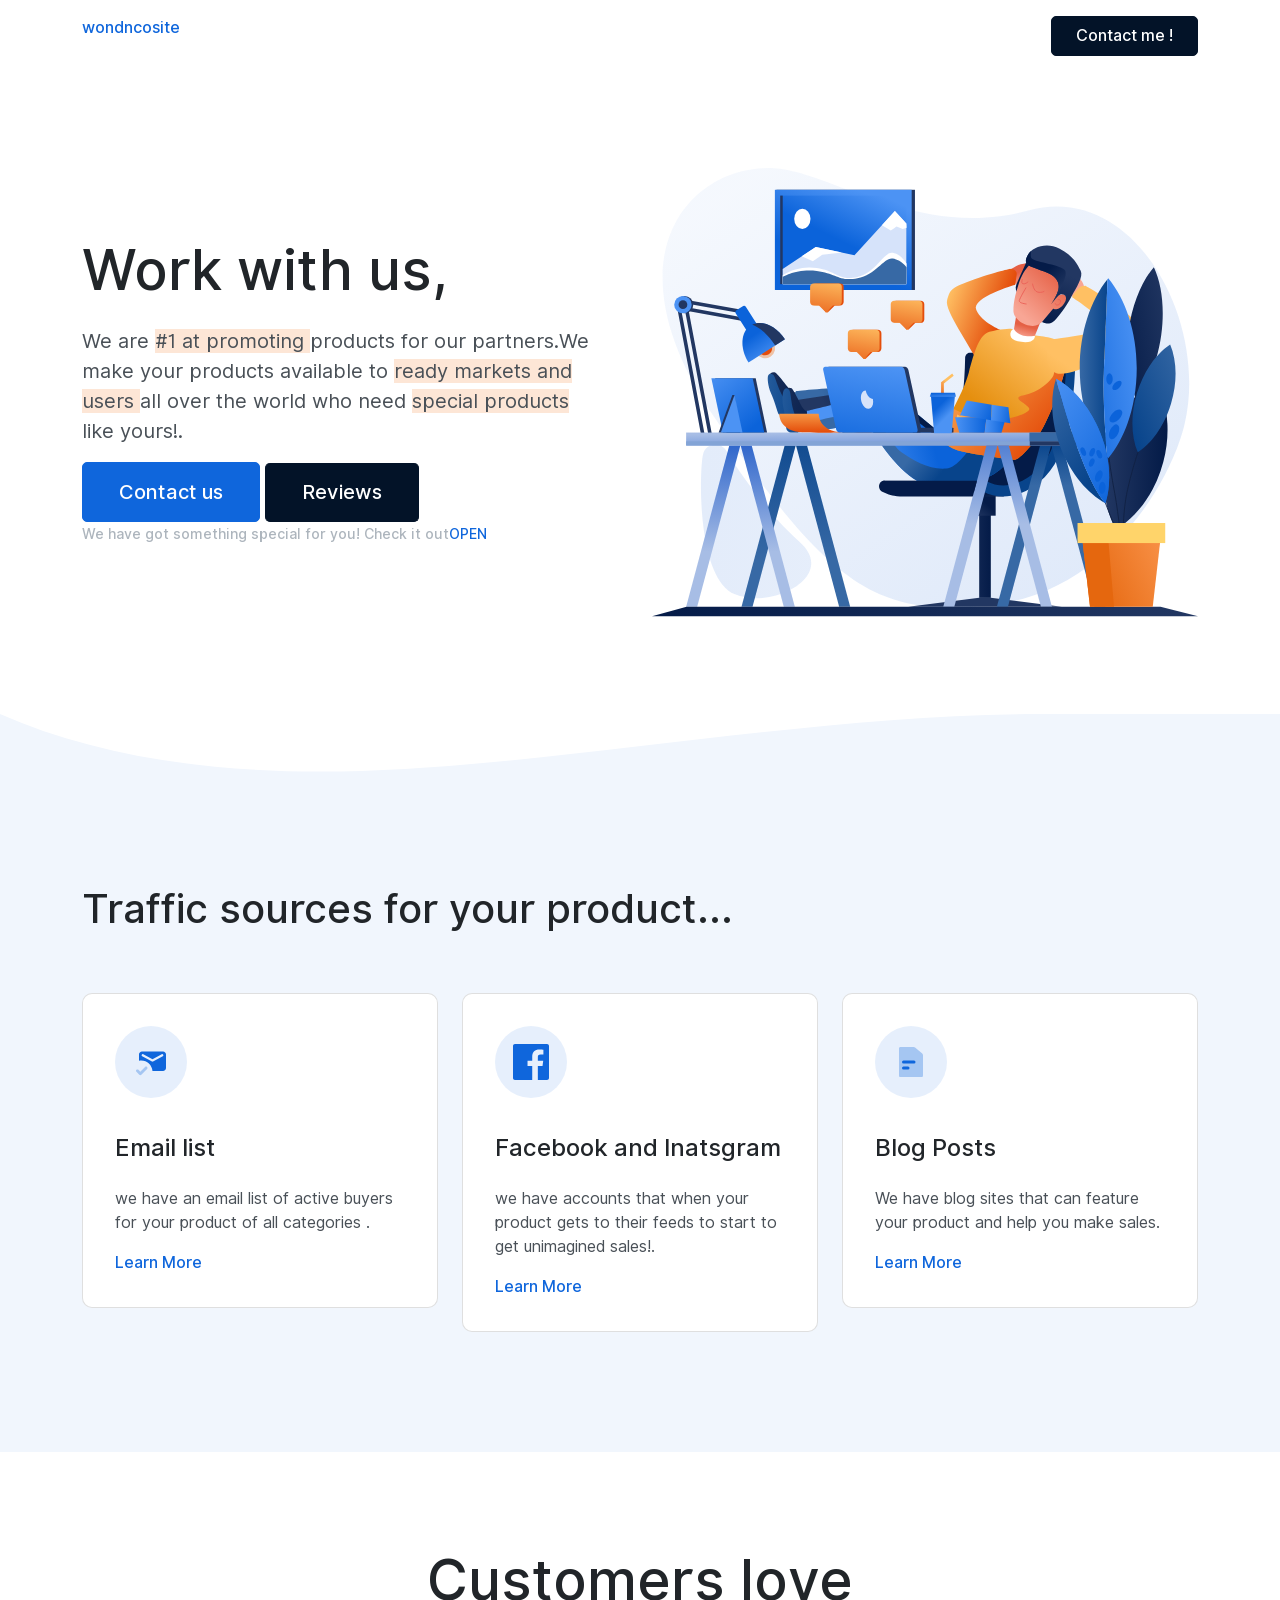
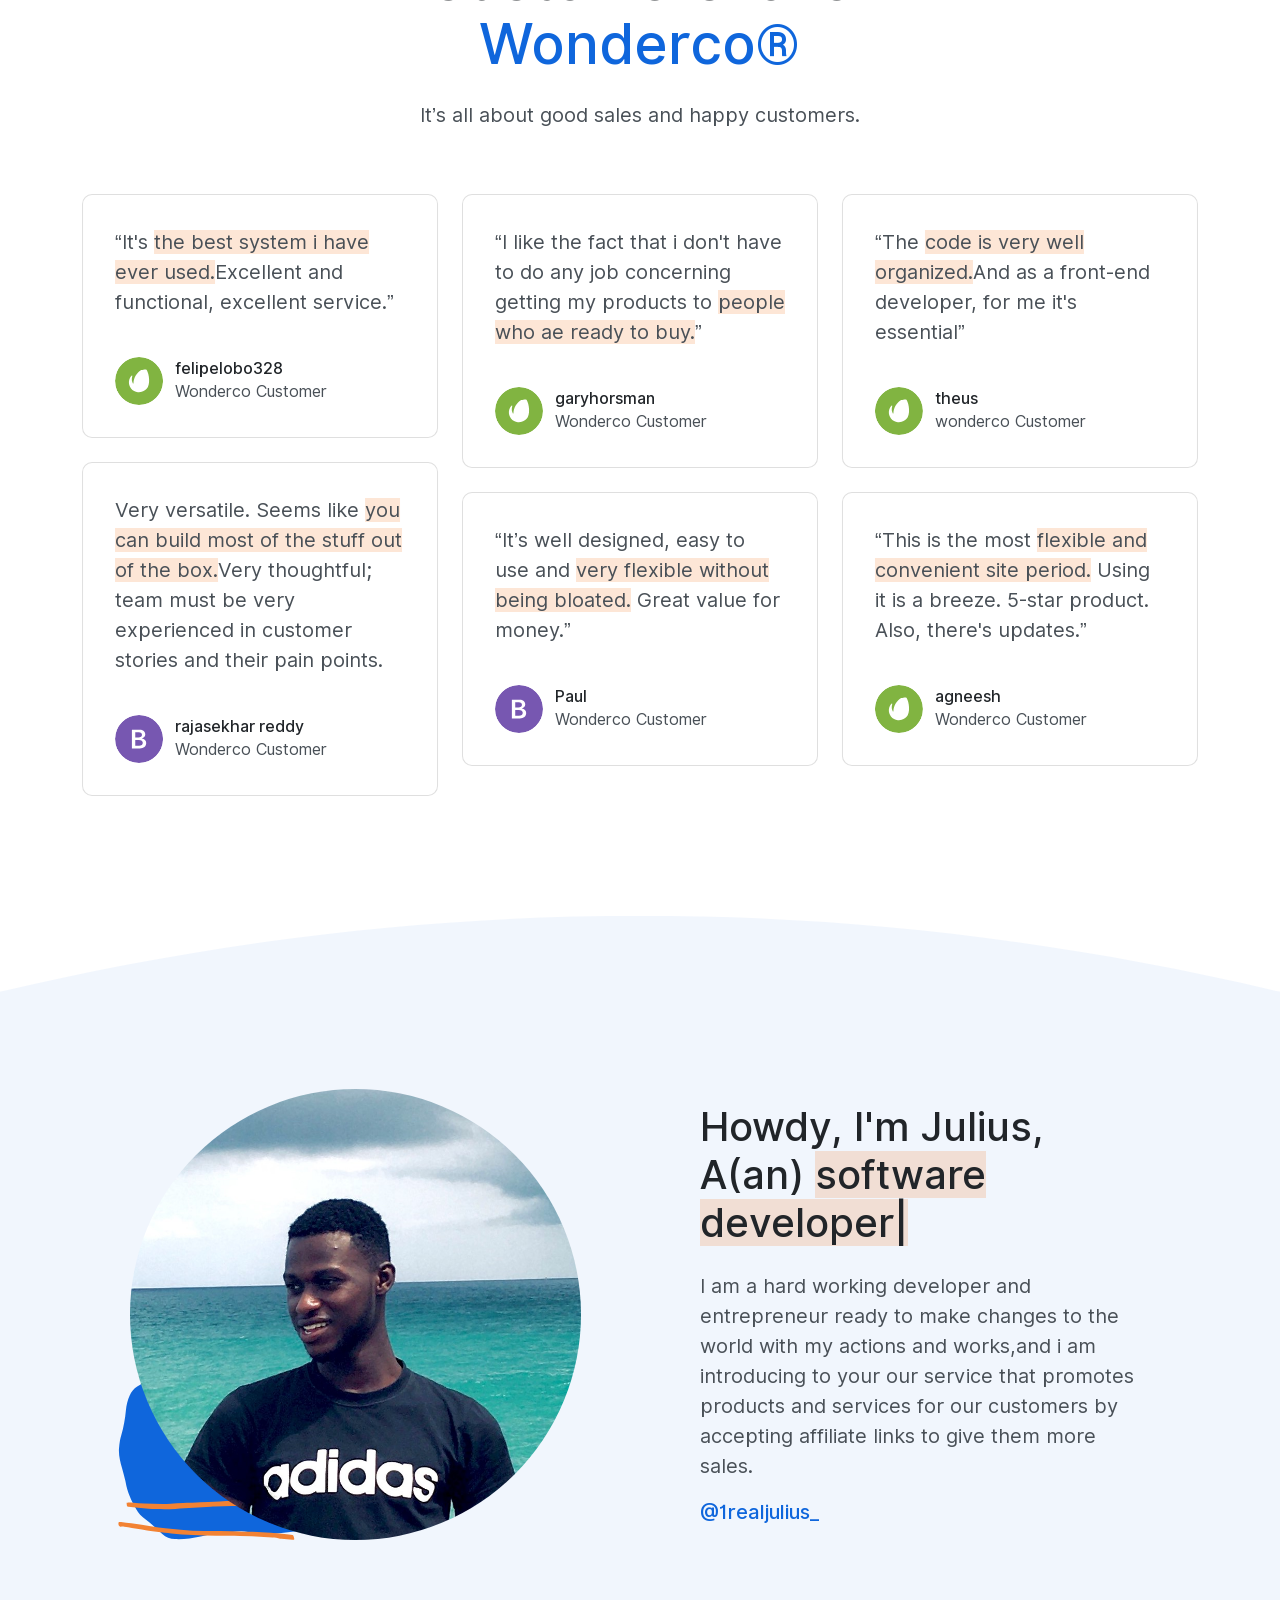
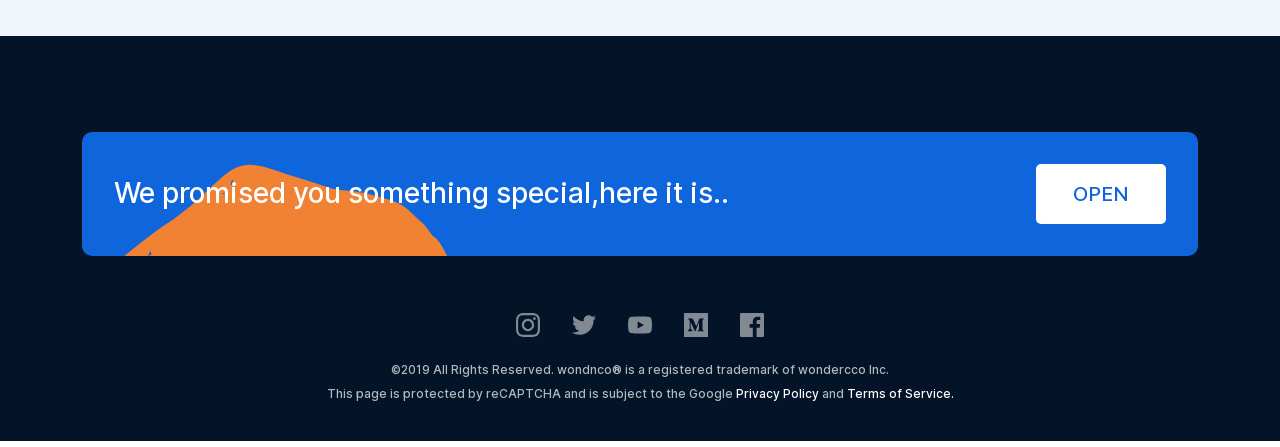
<file: index.html>
<!doctype html>
<html lang="en">

<head>
    <meta charset="utf-8">
    <title>Wondnco</title>
    <meta name="viewport" content="width=device-width, initial-scale=1.0">
    <meta name="description" content="The #1 Affiliate promoting site for your products.">
    <link href="assets/css/loaders/loader-typing.css" rel="stylesheet" type="text/css" media="all" />
    <link href="assets/css/theme-saas.css" rel="stylesheet" type="text/css" media="all" />
    <link rel="preload" as="font" href="assets/fonts/Inter-UI-upright.var.woff2" type="font/woff2" crossorigin="anonymous">
    <link rel="preload" as="font" href="assets/fonts/Inter-UI.var.woff2" type="font/woff2" crossorigin="anonymous">
</head>

<body>
    <div class="loader">
        <div class="loading-animation"></div>
    </div>
    <div class="navbar-container ">
        <nav class="navbar navbar-expand-lg justify-content-between navbar-light border-bottom-0 bg-white" data-sticky="top">
            <div class="container">
                <div class="col flex-fill px-0 d-flex justify-content-between">
                    <a href="#"><p id="-wonderco-logo">wondncosite</p></a>
                    
                    <button class="navbar-toggler" type="button" data-toggle="collapse" data-target=".navbar-collapse" aria-expanded="false" aria-label="Toggle navigation">
              <svg class="icon" width="24" height="24" viewBox="0 0 24 24" fill="none" xmlns="http://www.w3.org/2000/svg">
                <path d="M3 17C3 17.5523 3.44772 18 4 18H20C20.5523 18 21 17.5523 21 17V17C21 16.4477 20.5523 16 20 16H4C3.44772 16 3 16.4477 3 17V17ZM3 12C3 12.5523 3.44772 13 4 13H20C20.5523 13 21 12.5523 21 12V12C21 11.4477 20.5523 11 20 11H4C3.44772 11 3 11.4477 3 12V12ZM4 6C3.44772 6 3 6.44772 3 7V7C3 7.55228 3.44772 8 4 8H20C20.5523 8 21 7.55228 21 7V7C21 6.44772 20.5523 6 20 6H4Z"
                fill="#212529" />
              </svg>

            </button>
                </div>
                <div class="collapse navbar-collapse col px-0 px-lg-2 flex-fill">
                    <div class="py-2 py-lg-0">
                        <ul class="navbar-nav">
                            <!-- put the about us link here -->
                        </ul>
                    </div>
                </div>
                <div class="collapse navbar-collapse justify-content-end col flex-fill px-0">
                    <a href="#" class="btn md-lg btn-primary-3 " data-toggle="modal" data-target="#subscribe-noimage" data-smooth-scroll>Contact me !</a>

                </div>
            </div>
        </nav>
    </div>
    <section class="has-divider">
        <div class="container">
            <div class="row align-items-center justify-content-between o-hidden">
                <div class="col-md-6 order-sm-2 mb-5 mb-sm-0" data-aos="fade-left">
                    <img src="assets/img/saas-3.svg" alt="Image">
                </div>
                <div class="col-md-6 pr-xl-5 order-sm-1">
                    <h1 class="display-4">Work with us,</h1>
                    <p class="lead"> We are <span class="highlight">#1 at promoting </span> products for our partners.We make your products available to
                        <span class="highlight">ready markets and users </span> all over the world who need <span class="highlight">special products </span> like yours!.</p>
                    <a href="#" class="btn btn-lg btn-primary" data-toggle="modal" data-target="#subscribe-noimage" data-smooth-scroll>Contact us</a>
                    <a href="#customers-feedack" style="border-top: 100em;" class="btn btn-lg btn-primary-3" data-smooth-scroll>Reviews</a><br>
                    <span class="text-small text-muted">We have got something special for you! Check it out<a href="#special-item" data-smooth-scroll>OPEN</a>
            </span>
                </div>
            </div>
        </div>
        <div class="divider">
            <svg class="bg-primary-alt" width="100%" height="100%" version="1.1" viewbox="0 0 100 100" xmlns="http://www.w3.org/2000/svg" xmlns:xlink="http://www.w3.org/1999/xlink" preserveAspectRatio="none">
          <path d="M0,0 C6.83050094,50 15.1638343,75 25,75 C41.4957514,75 62.4956597,0 81.2456597,0 C93.7456597,0 99.9971065,0 100,0 L100,100 L0,100" fill="#ffffff"></path>
        </svg>
        </div>
    </section>
    <section class="bg-primary-alt">
        <div class="container">
            <div class="row mb-4">
                <div class="col">
                    <h2 class="h1">Traffic sources for your product...</h2>
                </div>
            </div>
            <div class="row">
                <div class="col-md-4" data-aos="fade-up" data-aos-delay="100">
                    <div class="card card-body">
                        <div class="icon-round mb-3 mb-md-4 bg-primary">
                            <svg class="icon bg-primary" width="24px" height="24px" viewBox="0 0 24 24" version="1.1" xmlns="http://www.w3.org/2000/svg" xmlns:xlink="http://www.w3.org/1999/xlink">
                              <title>Icon For Readed-mail</title>
                              <g stroke="none" stroke-width="1" fill="none" fill-rule="evenodd">
                                  <rect opacity="0" x="0" y="0" width="24" height="24"></rect>
                                  <path
                                      d="M4.875,20.75 C4.63541667,20.75 4.39583333,20.6541667 4.20416667,20.4625 L2.2875,18.5458333 C1.90416667,18.1625 1.90416667,17.5875 2.2875,17.2041667 C2.67083333,16.8208333 3.29375,16.8208333 3.62916667,17.2041667 L4.875,18.45 L8.0375,15.2875 C8.42083333,14.9041667 8.99583333,14.9041667 9.37916667,15.2875 C9.7625,15.6708333 9.7625,16.2458333 9.37916667,16.6291667 L5.54583333,20.4625 C5.35416667,20.6541667 5.11458333,20.75 4.875,20.75 Z"
                                      fill="#000000" fill-rule="nonzero" opacity="0.3"></path>
                                  <path
                                      d="M12.9835977,18 C12.7263047,14.0909841 9.47412135,11 5.5,11 C4.98630124,11 4.48466491,11.0516454 4,11.1500272 L4,7 C4,5.8954305 4.8954305,5 6,5 L20,5 C21.1045695,5 22,5.8954305 22,7 L22,16 C22,17.1045695 21.1045695,18 20,18 L12.9835977,18 Z M19.1444251,6.83964668 L13,10.1481833 L6.85557487,6.83964668 C6.4908718,6.6432681 6.03602525,6.77972206 5.83964668,7.14442513 C5.6432681,7.5091282 5.77972206,7.96397475 6.14442513,8.16035332 L12.6444251,11.6603533 C12.8664074,11.7798822 13.1335926,11.7798822 13.3555749,11.6603533 L19.8555749,8.16035332 C20.2202779,7.96397475 20.3567319,7.5091282 20.1603533,7.14442513 C19.9639747,6.77972206 19.5091282,6.6432681 19.1444251,6.83964668 Z"
                                      fill="#000000"></path>
                              </g>
                          </svg>
                        </div>
                        <h4>Email list</h4>
                        <p>
                            we have an email list of active buyers for your product of all categories .
                        </p>
                        <a href="#">Learn More</a>
                    </div>
                </div>
                <div class="col-md-4" data-aos="fade-up" data-aos-delay="200">
                    <div class="card card-body">
                        <div class="icon-round mb-3 mb-md-4 bg-primary">
                            <svg class="icon" role="img" viewBox="0 0 24 24" xmlns="http://www.w3.org/2000/svg">
                              <title>Facebook icon</title>
                              <path
                                  d="M22.676 0H1.324C.593 0 0 .593 0 1.324v21.352C0 23.408.593 24 1.324 24h11.494v-9.294H9.689v-3.621h3.129V8.41c0-3.099 1.894-4.785 4.659-4.785 1.325 0 2.464.097 2.796.141v3.24h-1.921c-1.5 0-1.792.721-1.792 1.771v2.311h3.584l-.465 3.63H16.56V24h6.115c.733 0 1.325-.592 1.325-1.324V1.324C24 .593 23.408 0 22.676 0">
                              </path>
                          </svg>
                        </div>
                        <h4>Facebook and Inatsgram</h4>
                        <p>
                            we have accounts that when your product gets to their feeds to start to get unimagined sales!.
                        </p>
                        <a href="#">Learn More</a>
                    </div>
                </div>
                <div class="col-md-4" data-aos="fade-up" data-aos-delay="300">
                    <div class="card card-body">
                        <div class="icon-round mb-3 mb-md-4 bg-primary">
                            <svg class="icon" width="24px" height="24px" viewBox="0 0 24 24" version="1.1" xmlns="http://www.w3.org/2000/svg" xmlns:xlink="http://www.w3.org/1999/xlink">
                              <title>Icon For File</title>
                              <g stroke="none" stroke-width="1" fill="none" fill-rule="evenodd">
                                  <polygon points="0 0 24 0 24 24 0 24" opacity="0"></polygon>
                                  <path
                                      d="M5.85714286,2 L13.7364114,2 C14.0910962,2 14.4343066,2.12568431 14.7051108,2.35473959 L19.4686994,6.3839416 C19.8056532,6.66894833 20,7.08787823 20,7.52920201 L20,20.0833333 C20,21.8738751 19.9795521,22 18.1428571,22 L5.85714286,22 C4.02044787,22 4,21.8738751 4,20.0833333 L4,3.91666667 C4,2.12612489 4.02044787,2 5.85714286,2 Z"
                                      fill="#000000" fill-rule="nonzero" opacity="0.3"></path>
                                  <rect fill="#000000" x="6" y="11" width="9" height="2" rx="1"></rect>
                                  <rect fill="#000000" x="6" y="15" width="5" height="2" rx="1"></rect>
                              </g>
                          </svg>
                        </div>
                        <h4>Blog Posts</h4>
                        <p>
                            We have blog sites that can feature your product and help you make sales.
                        </p>
                        <a href="#">Learn More</a>
                    </div>
                </div>
            </div>
        </div>
    </section>
    <section>
        <div class="container" id="customers-feedack">
            <div class="row mb-5 justify-content-center">
                <div class="col-xl-8 col-lg-9 text-center">
                    <h2 class="display-4 mx-xl-6">Customers love <a href="#">Wonderco®</a></h2>
                    <p class="lead">
                        It’s all about good sales and happy customers.
                    </p>
                </div>
            </div>
            <div class="row" data-isotope-collection data-ignore-hash="true">
                <div class="col-sm-6 col-lg-4" data-isotope-item>
                    <div class="card card-body">
                        <div class="flex-grow-1 mb-3">
                            <p class="lead">
                                &ldquo;This is the most
                                <span class="highlight">flexible and convenient site period.</span> Using it is a breeze. 5-star product. Also, there's updates.&rdquo;
                            </p>
                        </div>
                        <div class="avatar-author align-items-center">
                            <img src="assets/img/avatars/envato.svg" alt="Avatar" class="avatar">
                            <div class="ml-2">
                                <h6>agneesh</h6>
                                <span>Wonderco Customer</span>
                            </div>
                        </div>
                    </div>
                </div>
                <div class="col-sm-6 col-lg-4" data-isotope-item>
                    <div class="card card-body">
                        <div class="flex-grow-1 mb-3">
                            <p class="lead">
                                &ldquo;It’s well designed, easy to use and
                                <span class="highlight">very flexible without being bloated.</span> Great value for money.&rdquo;
                            </p>
                        </div>
                        <div class="avatar-author align-items-center">
                            <img src="assets/img/avatars/bootstrap.svg" alt="Avatar" class="avatar">
                            <div class="ml-2">
                                <h6>Paul</h6>
                                <span>Wonderco Customer</span>
                            </div>
                        </div>
                    </div>
                </div>
                <div class="col-sm-6 col-lg-4" data-isotope-item>
                    <div class="card card-body">
                        <div class="flex-grow-1 mb-3">
                            <p class="lead">
                                Very versatile. Seems like
                                <span class="highlight">you can build most of the stuff out of the box.</span>Very thoughtful; team must be very experienced in customer stories and their pain points.
                            </p>
                        </div>
                        <div class="avatar-author align-items-center">
                            <img src="assets/img/avatars/bootstrap.svg" alt="Avatar" class="avatar">
                            <div class="ml-2">
                                <h6>rajasekhar reddy</h6>
                                <span>Wonderco Customer</span>
                            </div>
                        </div>
                    </div>
                </div>
                <div class="col-sm-6 col-lg-4" data-isotope-item>
                    <div class="card card-body">
                        <div class="flex-grow-1 mb-3">
                            <p class="lead">
                                &ldquo;The
                                <span class='highlight'>code is very well organized.</span>And as a front-end developer, for me it's essential&rdquo;
                            </p>
                        </div>
                        <div class="avatar-author align-items-center">
                            <img src="assets/img/avatars/envato.svg" alt="Avatar" class="avatar">
                            <div class="ml-2">
                                <h6>theus</h6>
                                <span>wonderco Customer</span>
                            </div>
                        </div>
                    </div>
                </div>
                <div class="col-sm-6 col-lg-4" data-isotope-item>
                    <div class="card card-body">
                        <div class="flex-grow-1 mb-3">
                            <p class="lead">
                                &ldquo;I like the fact that i don't have to do any job concerning getting my products to
                                <span class="highlight">people who ae ready to buy.</span>&rdquo;
                            </p>
                        </div>
                        <div class="avatar-author align-items-center">
                            <img src="assets/img/avatars/envato.svg" alt="Avatar" class="avatar">
                            <div class="ml-2">
                                <h6>garyhorsman</h6>
                                <span>Wonderco Customer</span>
                            </div>
                        </div>
                    </div>
                </div>
                <div class="col-sm-6 col-lg-4" data-isotope-item>
                    <div class="card card-body">
                        <div class="flex-grow-1 mb-3">
                            <p class="lead">
                                &ldquo;It's
                                <span class="highlight">the best system i have ever used.</span>Excellent and functional, excellent service.&rdquo;
                            </p>
                        </div>
                        <div class="avatar-author align-items-center">
                            <img src="assets/img/avatars/envato.svg" alt="Avatar" class="avatar">
                            <div class="ml-2">
                                <h6>felipelobo328</h6>
                                <span>Wonderco Customer</span>
                            </div>
                        </div>
                    </div>
                </div>
            </div>
        </div>
    </section>
    <section class="has-divider bg-primary-alt">
        <div class="divider flip-y">
            <svg width="100%" height="96px" viewBox="0 0 100 100" version="1.1" xmlns="http://www.w3.org/2000/svg" xmlns:xlink="http://www.w3.org/1999/xlink" preserveAspectRatio="none">
              <path
                  d="M0,0 C16.6666667,66 33.3333333,99 50,99 C66.6666667,99 83.3333333,66 100,0 L100,100 L0,100 L0,0 Z">
              </path>
          </svg>
        </div>
        <div class="container" data-aos="fade-up">
            <div class="row align-items-center justify-content-around">
                <div class="col-md-5">
                    <img src="assets/img/course-1.jpg" alt="Image" class="rounded-circle layer-2">
                    <div class="decoration bottom left" data-aos="fade-up">
                        <svg class="bg-primary" width="260" height="160" viewBox="0 0 260 160" fill="none" xmlns="http://www.w3.org/2000/svg">
                          <path
                              d="M259.455 70.69C259.549 81.425 258.285 91.476 256.723 101.5C255.75 107.739 254.741 113.973 253.793 120.216C253.272 123.658 253.016 127.152 252.309 130.553C251.914 132.455 251.061 134.358 250.02 136.01C248.553 138.334 247.721 140.777 247.452 143.469C247.352 144.46 247.276 145.469 247.018 146.424C246.094 149.85 243.805 151.926 240.278 152.031C236.299 152.15 232.272 152.2 228.331 151.733C214.925 150.144 201.481 149.879 188.015 150.246C184.869 150.332 181.734 150.853 178.599 151.223C174.31 151.728 170.035 152.36 165.74 152.791C160.949 153.271 156.142 153.861 151.34 153.896C147.037 153.929 142.729 153.304 138.428 152.913C135.616 152.658 132.78 152.482 130.014 151.954C124.705 150.94 119.436 151.424 114.147 151.932C113.485 151.995 112.819 152.092 112.159 152.068C102.048 151.707 92.3718 154.415 82.6568 156.532C74.1448 158.387 65.6488 159.497 56.9518 159.12C52.1158 158.911 47.8618 157.293 44.2628 154.038C40.3218 150.473 36.4308 146.852 32.4598 143.319C30.8488 141.886 29.1588 140.514 27.3758 139.307C23.4348 136.64 20.4418 133.227 18.0988 129.069C13.3288 120.618 9.20281 111.955 7.65781 102.262C7.55381 101.607 7.3958 100.957 7.2298 100.314C6.1908 96.293 5.2378 92.248 4.0778 88.262C2.2148 81.85 0.571797 75.405 0.979797 68.658C1.1498 65.853 1.55581 63.055 2.00681 60.279C2.29981 58.48 2.8018 56.705 3.3248 54.954C5.7158 46.961 7.0748 38.773 7.8858 30.494C8.3918 25.32 9.60281 20.381 11.6968 15.613C13.3508 11.846 15.7128 8.84097 19.1968 6.55897C27.8848 0.871973 37.1478 -0.681028 47.3118 1.48997C53.8668 2.88997 60.0558 5.23799 66.3218 7.44499C74.3058 10.257 82.4408 11.128 90.8688 9.80897C98.7418 8.57597 106.65 7.36398 114.59 6.78898C123.358 6.15498 132.18 5.75698 140.926 7.59398C151.371 9.78798 161.944 10.817 172.633 10.495C175.623 10.405 178.623 10.56 181.613 10.447C193.99 9.97397 205.607 13.012 217.019 17.532C223.023 19.909 228.191 23.388 233.035 27.467C237.988 31.636 242.894 35.872 247.654 40.258C249.588 42.039 251.371 44.124 252.716 46.373C254.845 49.931 256.62 53.71 258.413 57.458C259.815 60.395 259.61 63.625 259.684 66.771C259.717 68.261 259.514 69.757 259.455 70.69ZM188.312 109.787L188.011 109.598L187.966 109.906L188.312 109.787Z"
                              fill="black" />
                      </svg>

                    </div>
                    <div class="decoration bottom left" data-aos="fade-right">
                        <svg class="bg-primary-2" width="177" height="40" viewBox="0 0 177 40" fill="none" xmlns="http://www.w3.org/2000/svg">
                          <path
                              d="M176.123 39.7359C175.478 39.7539 174.855 39.8269 174.242 39.7769C170.656 39.4889 167.072 39.1749 163.49 38.8589C163.013 38.8179 162.523 38.7829 162.074 38.6339C159.541 37.7899 156.908 37.6619 154.277 37.4949C151.484 37.3189 148.693 37.1279 145.904 36.9159C137.927 36.3109 129.935 36.1449 121.943 35.9849C118.191 35.9109 114.437 35.8699 110.683 35.8189C102.611 35.7079 94.5379 35.6229 86.4659 35.4789C82.5519 35.4109 78.6399 35.2639 74.7279 35.0959C71.1379 34.9419 67.5439 34.7819 63.9619 34.4979C60.3799 34.2139 56.8099 33.7729 53.2349 33.4039C51.0919 33.1829 48.9479 32.9899 46.8089 32.7499C42.6819 32.2869 38.5469 31.8829 34.4379 31.2949C30.8849 30.7849 27.3699 30.0239 23.8269 29.4309C20.5199 28.8769 17.1999 28.3969 13.8859 27.8889C11.3609 27.4999 8.83285 27.1369 6.31185 26.7229C5.20285 26.5409 4.11485 26.3279 2.99585 26.6609C2.29285 26.8699 1.78286 26.5279 1.31986 26.0139C0.505856 25.1049 0.385845 24.0069 0.436845 22.8759C0.461845 22.3359 0.838856 21.9889 1.37586 21.9639C1.93086 21.9399 2.49286 21.9869 3.04586 22.0559C6.45786 22.4729 9.86185 22.9469 13.2759 23.3229C20.2719 24.0939 27.1859 25.3849 34.1159 26.5539C38.4599 27.2879 42.8209 27.7809 47.1899 28.2399C52.3519 28.7829 57.5399 29.0959 62.6979 29.6599C70.4149 30.5039 78.1509 30.8669 85.9049 30.9709C91.2549 31.0409 96.6079 30.9939 101.958 31.0969C110.19 31.2539 118.419 31.5019 126.651 31.6919C129.368 31.7549 132.09 31.6799 134.805 31.7969C140.793 32.0589 146.785 32.3089 152.764 32.7369C158.817 33.1709 164.856 33.7929 170.897 34.3809C172.083 34.4959 173.258 34.7829 174.413 35.0909C174.829 35.2019 175.374 35.5309 175.505 35.8909C175.936 37.0619 176.463 38.2559 176.123 39.7359Z"
                              fill="black" />
                          <path
                              d="M8.59619 2.86295C9.31119 2.68995 9.8322 2.44794 10.3482 2.45994C12.0262 2.50094 13.7002 2.61996 15.3752 2.73396C18.9572 2.97896 22.5372 3.38394 26.1252 3.46394C34.9862 3.66194 43.8482 4.19895 52.7172 3.69795C56.8622 3.46395 61.0102 3.29694 65.1562 3.11594C67.5492 3.01194 69.9432 2.94496 72.3382 2.85896C72.9772 2.83596 73.6172 2.83496 74.2542 2.77296C79.5842 2.25296 84.9402 2.22594 90.2852 1.97794C94.1152 1.79894 97.9432 1.54695 101.773 1.40995C106.324 1.24595 110.878 1.03995 115.427 1.08195C126.302 1.18295 137.167 0.948947 148.034 0.624947C152.343 0.496947 156.663 0.595932 160.975 0.665932C162.409 0.688932 163.836 0.932932 165.266 1.09693C166.348 1.22193 167.248 1.73193 167.893 2.59693C168.588 3.52993 169.555 4.32993 169.649 5.80393C169.17 5.89993 168.731 6.08594 168.307 6.05494C166 5.88594 163.702 5.60994 161.395 5.47794C159.723 5.38294 158.04 5.41296 156.362 5.46296C151.022 5.62196 145.682 5.83394 140.342 5.98594C138.186 6.04794 136.028 6.00095 133.869 6.01395C131.715 6.02795 129.558 6.08295 127.404 6.07295C122.779 6.04895 118.152 5.89295 113.529 5.97895C108.021 6.08195 102.519 6.37894 97.0132 6.59394C95.5832 6.64994 94.1542 6.69794 92.7262 6.77094C89.8612 6.91894 86.9942 7.07094 84.1302 7.24494C81.2592 7.41894 78.3923 7.63895 75.5232 7.80695C72.4962 7.98495 69.4641 8.10595 66.4391 8.28895C63.4141 8.47195 60.3922 8.73296 57.3672 8.90296C50.7422 9.27496 44.1111 9.18295 37.4821 9.08695C35.1731 9.05395 32.8751 8.75994 30.5681 8.62794C25.3981 8.32994 20.2342 7.82095 15.0912 7.19495C13.5952 7.01295 12.1141 6.83094 10.6111 6.80994C9.65219 6.79594 9.0642 6.40194 8.8842 5.53394C8.7292 4.76394 8.70919 3.96395 8.59619 2.86295Z"
                              fill="black" />
                      </svg>

                    </div>
                </div>
                <div class="col-xl-5 col-md-6">
                    <div class="h1">
                        <div>Howdy, I'm Julius,</div>
                        <span>A(an)</span>
                        <div class="highlight">
                            <span data-typed-text data-loop="true" data-type-speed="65" data-strings='["software developer","front-end developer","Affiliate marketer","Entrepreneur"]'></span>
                        </div>
                    </div>
                    <p class="lead">I am a hard working developer and entrepreneur ready to make changes to the world with my actions and works,and i am introducing to your our service that promotes products and services for our customers by accepting affiliate links
                        to give them more sales.
                    </p>
                    <a href="https://instagram.com/1realjulius_" class="lead">@1realjulius_</a>
                </div>
            </div>
        </div>
    </section>
    <footer id="special-item" class="pb-4 bg-primary-3 text-light" id="footer">
        <div class="container">
            <div class="row mb-5">
                <div class="col">
                    <div class="card card-body border-0 o-hidden mb-0 bg-primary text-light">
                        <div class="position-relative d-flex flex-column flex-md-row justify-content-between align-items-center">
                            <div class="h3 text-center mb-md-0">We promised you something special,here it is..</div>
                            <a href="#" class="btn btn-lg btn-white">OPEN</a>
                        </div>
                        <div class="decoration layer-0">
                            <svg class="bg-primary-2" width="338" height="277" viewBox="0 0 338 277" fill="none" xmlns="http://www.w3.org/2000/svg">
                  <path d="M136.018 0.775024C143.338 0.998024 150.311 2.86002 157.217 4.90402C161.951 6.30502 166.533 8.21602 171.238 9.72702C177.683 11.799 184.205 13.642 190.654 15.704C198.047 18.067 205.496 20.302 212.734 23.077C219.181 25.549 225.818 26.16 232.576 26.624C242.613 27.313 252.408 29.541 262.14 31.958C267.613 33.318 273.015 35.013 278.376 36.777C286.159 39.338 292.769 43.771 298.435 49.705C300.869 52.253 303.482 54.662 306.224 56.875C310.91 60.658 314.185 65.568 317.597 70.391C317.999 70.957 318.31 71.699 318.861 72.031C323.925 75.085 326.72 80.024 329.47 84.928C331.605 88.738 333.45 92.72 335.236 96.711C335.974 98.361 336.533 100.215 336.629 102.006C336.979 108.465 337.936 114.881 337.352 121.411C336.889 126.604 336.916 131.868 337.11 137.086C337.676 152.284 335.641 167.235 333.401 182.2C331.815 192.802 330.878 203.502 329.278 214.101C328.417 219.807 327.28 225.578 325.321 230.976C323.759 235.279 321.196 239.409 318.317 243.006C311.585 251.42 303.104 257.68 292.893 261.414C288.381 263.064 283.952 265.016 279.332 266.275C273.076 267.98 266.711 269.338 260.33 270.509C250.605 272.292 240.844 273.878 231.07 275.381C220.672 276.98 210.306 277.306 199.939 274.719C194.33 273.32 188.527 272.723 182.869 271.504C166.828 268.049 151.043 263.651 135.754 257.669C130.918 255.776 126.25 253.478 122.199 249.956C118.49 246.731 113.928 244.469 110.316 241.155C103.357 234.766 96.6579 228.074 90.1249 221.245C84.3729 215.231 79.0449 208.814 73.4259 202.671C71.6229 200.7 69.3989 199.121 67.5219 197.212C61.8789 191.478 56.3579 185.624 50.6959 179.909C48.0139 177.202 45.0629 174.763 42.3439 172.091C39.7309 169.523 37.2799 166.791 34.7229 164.164C30.1899 159.507 25.8419 154.642 21.0319 150.288C14.4459 144.325 9.29194 137.288 4.85794 129.733C1.90494 124.702 0.404932 119.126 0.994932 113.109C1.35393 109.453 1.56894 105.873 3.02594 102.364C4.82294 98.043 7.59594 94.544 11.0199 91.581C16.4609 86.871 22.0179 82.28 27.7129 77.881C34.4159 72.703 41.2719 67.718 48.1519 62.774C53.0819 59.232 58.3649 56.157 63.1269 52.411C72.1059 45.348 81.2339 38.467 89.4079 30.405C96.0349 23.868 102.898 17.54 110.002 11.527C115.279 7.06004 121.135 3.23104 128.049 1.65704C130.639 1.07104 133.357 1.05302 136.018 0.775024ZM19.8459 102.8C15.5139 101.001 13.7579 101.522 12.1429 105.364C13.5239 105.867 14.8829 106.363 16.5709 106.978C16.7739 105.683 16.8949 104.912 16.9929 104.287C17.9989 103.763 18.9229 103.281 19.8479 102.799C21.2859 101.622 23.0749 100.717 23.4099 98.469C20.4119 98.883 20.4119 98.883 19.8459 102.8ZM118.352 15.815C117.153 17.925 116.342 19.402 117.231 21.328C119.746 19.487 119.773 19.382 118.352 15.815ZM36.2909 86.69C35.4119 88.799 34.8089 90.248 34.0939 91.961C37.8889 90.785 37.8889 90.785 36.2909 86.69ZM129.395 162.873C128.641 162.383 128.006 161.799 127.858 161.903C127.292 162.306 126.881 162.927 126.413 163.468C126.843 163.712 127.337 164.224 127.684 164.138C128.211 164.009 128.639 163.465 129.395 162.873ZM137.797 163.645C137.248 164.305 136.658 164.709 136.697 165.036C136.763 165.591 137.228 166.097 137.525 166.623C137.986 166.255 138.761 165.928 138.818 165.505C138.881 165.033 138.287 164.477 137.797 163.645ZM137.221 207.492C137.242 207.855 137.264 208.219 137.285 208.582C138.129 208.456 138.973 208.33 139.816 208.205C139.787 207.967 139.757 207.73 139.73 207.492C138.895 207.492 138.057 207.492 137.221 207.492ZM110.674 30.56C110.768 30.297 110.862 30.035 110.957 29.772C110.123 29.451 109.291 29.13 108.457 28.809C108.357 29.097 108.256 29.386 108.154 29.674C108.994 29.969 109.834 30.265 110.674 30.56ZM116.773 160.416C116.58 160.891 116.285 161.258 116.357 161.528C116.435 161.827 116.851 162.037 117.121 162.285C117.336 161.902 117.652 161.535 117.713 161.129C117.736 160.968 117.193 160.722 116.773 160.416ZM124.658 162.574C123.793 162.347 123.324 162.142 122.863 162.152C122.707 162.156 122.562 162.708 122.414 163.009C122.768 163.15 123.127 163.408 123.473 163.392C123.754 163.381 124.02 163.036 124.658 162.574ZM133.973 165.672C133.819 165.484 133.664 165.297 133.51 165.11C133.348 165.387 133.151 165.654 133.059 165.954C133.039 166.011 133.434 166.196 133.637 166.322C133.748 166.105 133.861 165.89 133.973 165.672ZM115.15 24.039C114.955 23.876 114.759 23.714 114.566 23.552C114.468 23.778 114.254 24.034 114.302 24.223C114.353 24.418 114.656 24.549 114.849 24.708C114.949 24.486 115.051 24.263 115.15 24.039Z"
                  fill="black" />
                </svg>

                        </div>
                    </div>
                </div>
            </div>
            <div class="row justify-content-center mb-2">
                <div class="col-auto">
                    <ul class="nav">
                        <li class="nav-item">
                            <a href="#" class="nav-link">
                                <svg class="icon undefined" role="img" viewBox="0 0 24 24" xmlns="http://www.w3.org/2000/svg">
                    <title>Instagram icon</title>
                    <path d="M12 0C8.74 0 8.333.015 7.053.072 5.775.132 4.905.333 4.14.63c-.789.306-1.459.717-2.126 1.384S.935 3.35.63 4.14C.333 4.905.131 5.775.072 7.053.012 8.333 0 8.74 0 12s.015 3.667.072 4.947c.06 1.277.261 2.148.558 2.913.306.788.717 1.459 1.384 2.126.667.666 1.336 1.079 2.126 1.384.766.296 1.636.499 2.913.558C8.333 23.988 8.74 24 12 24s3.667-.015 4.947-.072c1.277-.06 2.148-.262 2.913-.558.788-.306 1.459-.718 2.126-1.384.666-.667 1.079-1.335 1.384-2.126.296-.765.499-1.636.558-2.913.06-1.28.072-1.687.072-4.947s-.015-3.667-.072-4.947c-.06-1.277-.262-2.149-.558-2.913-.306-.789-.718-1.459-1.384-2.126C21.319 1.347 20.651.935 19.86.63c-.765-.297-1.636-.499-2.913-.558C15.667.012 15.26 0 12 0zm0 2.16c3.203 0 3.585.016 4.85.071 1.17.055 1.805.249 2.227.415.562.217.96.477 1.382.896.419.42.679.819.896 1.381.164.422.36 1.057.413 2.227.057 1.266.07 1.646.07 4.85s-.015 3.585-.074 4.85c-.061 1.17-.256 1.805-.421 2.227-.224.562-.479.96-.899 1.382-.419.419-.824.679-1.38.896-.42.164-1.065.36-2.235.413-1.274.057-1.649.07-4.859.07-3.211 0-3.586-.015-4.859-.074-1.171-.061-1.816-.256-2.236-.421-.569-.224-.96-.479-1.379-.899-.421-.419-.69-.824-.9-1.38-.165-.42-.359-1.065-.42-2.235-.045-1.26-.061-1.649-.061-4.844 0-3.196.016-3.586.061-4.861.061-1.17.255-1.814.42-2.234.21-.57.479-.96.9-1.381.419-.419.81-.689 1.379-.898.42-.166 1.051-.361 2.221-.421 1.275-.045 1.65-.06 4.859-.06l.045.03zm0 3.678c-3.405 0-6.162 2.76-6.162 6.162 0 3.405 2.76 6.162 6.162 6.162 3.405 0 6.162-2.76 6.162-6.162 0-3.405-2.76-6.162-6.162-6.162zM12 16c-2.21 0-4-1.79-4-4s1.79-4 4-4 4 1.79 4 4-1.79 4-4 4zm7.846-10.405c0 .795-.646 1.44-1.44 1.44-.795 0-1.44-.646-1.44-1.44 0-.794.646-1.439 1.44-1.439.793-.001 1.44.645 1.44 1.439z"
                    />
                  </svg>
                            </a>
                        </li>
                        <li class="nav-item">
                            <a href="#" class="nav-link">
                                <svg class="icon undefined" role="img" viewBox="0 0 24 24" xmlns="http://www.w3.org/2000/svg">
                    <title>Twitter icon</title>
                    <path d="M23.954 4.569c-.885.389-1.83.654-2.825.775 1.014-.611 1.794-1.574 2.163-2.723-.951.555-2.005.959-3.127 1.184-.896-.959-2.173-1.559-3.591-1.559-2.717 0-4.92 2.203-4.92 4.917 0 .39.045.765.127 1.124C7.691 8.094 4.066 6.13 1.64 3.161c-.427.722-.666 1.561-.666 2.475 0 1.71.87 3.213 2.188 4.096-.807-.026-1.566-.248-2.228-.616v.061c0 2.385 1.693 4.374 3.946 4.827-.413.111-.849.171-1.296.171-.314 0-.615-.03-.916-.086.631 1.953 2.445 3.377 4.604 3.417-1.68 1.319-3.809 2.105-6.102 2.105-.39 0-.779-.023-1.17-.067 2.189 1.394 4.768 2.209 7.557 2.209 9.054 0 13.999-7.496 13.999-13.986 0-.209 0-.42-.015-.63.961-.689 1.8-1.56 2.46-2.548l-.047-.02z"
                    />
                  </svg>
                            </a>
                        </li>
                        <li class="nav-item">
                            <a href="#" class="nav-link">
                                <svg class="icon undefined" role="img" xmlns="http://www.w3.org/2000/svg" viewBox="0 0 24 24">
                    <title>YouTube icon</title>
                    <path class="a" d="M23.495 6.205a3.007 3.007 0 0 0-2.088-2.088c-1.87-.501-9.396-.501-9.396-.501s-7.507-.01-9.396.501A3.007 3.007 0 0 0 .527 6.205a31.247 31.247 0 0 0-.522 5.805 31.247 31.247 0 0 0 .522 5.783 3.007 3.007 0 0 0 2.088 2.088c1.868.502 9.396.502 9.396.502s7.506 0 9.396-.502a3.007 3.007 0 0 0 2.088-2.088 31.247 31.247 0 0 0 .5-5.783 31.247 31.247 0 0 0-.5-5.805zM9.609 15.601V8.408l6.264 3.602z"
                    />
                  </svg>
                            </a>
                        </li>
                        <li class="nav-item">
                            <a href="#" class="nav-link">
                                <svg class="icon undefined" role="img" viewBox="0 0 24 24" xmlns="http://www.w3.org/2000/svg">
                    <title>Medium icon</title>
                    <path d="M0 0v24h24V0H0zm19.938 5.686L18.651 6.92a.376.376 0 0 0-.143.362v9.067a.376.376 0 0 0 .143.361l1.257 1.234v.271h-6.322v-.27l1.302-1.265c.128-.128.128-.165.128-.36V8.99l-3.62 9.195h-.49L6.69 8.99v6.163a.85.85 0 0 0 .233.707l1.694 2.054v.271H3.815v-.27L5.51 15.86a.82.82 0 0 0 .218-.707V8.027a.624.624 0 0 0-.203-.527L4.019 5.686v-.27h4.674l3.613 7.923 3.176-7.924h4.456v.271z"
                    />
                  </svg>

                            </a>
                        </li>
                        <li class="nav-item">
                            <a href="#" class="nav-link">
                                <svg class="icon undefined" role="img" viewBox="0 0 24 24" xmlns="http://www.w3.org/2000/svg">
                    <title>Facebook icon</title>
                    <path d="M22.676 0H1.324C.593 0 0 .593 0 1.324v21.352C0 23.408.593 24 1.324 24h11.494v-9.294H9.689v-3.621h3.129V8.41c0-3.099 1.894-4.785 4.659-4.785 1.325 0 2.464.097 2.796.141v3.24h-1.921c-1.5 0-1.792.721-1.792 1.771v2.311h3.584l-.465 3.63H16.56V24h6.115c.733 0 1.325-.592 1.325-1.324V1.324C24 .593 23.408 0 22.676 0"
                    />
                  </svg>
                            </a>
                        </li>
                    </ul>
                </div>
            </div>
            <div class="row justify-content-center">
                <div class="col col-md-auto text-center">
                    <small class="text-muted">&copy;2019 All Rights Reserved. wondnco® is a registered trademark of wondercco Inc.</small>
                    <small class="text-muted">This page is protected by reCAPTCHA and is subject to the Google <a href="https://www.google.com/policies/privacy/">Privacy Policy</a> and <a href="https://policies.google.com/terms">Terms of Service.</a>
            </small>
                </div>
            </div>
        </div>
    </footer>
    <div class="m-1">
        <div class="modal fade" id="subscribe-noimage" tabindex="-1" role="dialog" aria-hidden="true">
            <div class="modal-dialog modal-dialog-centered" role="document">
                <div class="modal-content">
                    <div class="modal-body">
                        <button type="button" class="close" data-dismiss="modal" aria-label="Close">
                          <svg class="icon bg-dark" width="24" height="24" viewBox="0 0 24 24" fill="none"
                              xmlns="http://www.w3.org/2000/svg">
                              <path
                                  d="M16.2426 6.34311L6.34309 16.2426C5.95257 16.6331 5.95257 17.2663 6.34309 17.6568C6.73362 18.0473 7.36678 18.0473 7.75731 17.6568L17.6568 7.75732C18.0473 7.36679 18.0473 6.73363 17.6568 6.34311C17.2663 5.95258 16.6331 5.95258 16.2426 6.34311Z"
                                  fill="#212529" />
                              <path
                                  d="M17.6568 16.2426L7.75734 6.34309C7.36681 5.95257 6.73365 5.95257 6.34313 6.34309C5.9526 6.73362 5.9526 7.36678 6.34313 7.75731L16.2426 17.6568C16.6331 18.0473 17.2663 18.0473 17.6568 17.6568C18.0474 17.2663 18.0474 16.6331 17.6568 16.2426Z"
                                  fill="#212529" />
                          </svg>

                      </button>
                        <div class="m-xl-4 m-3">
                            <div class="icon-round icon-round-lg bg-primary mx-auto mb-4">
                                <svg class="icon bg-primary" width="24px" height="24px" viewBox="0 0 24 24" version="1.1" xmlns="http://www.w3.org/2000/svg" xmlns:xlink="http://www.w3.org/1999/xlink">
                                  <title>Icon For Mail-opened</title>
                                  <g stroke="none" stroke-width="1" fill="none" fill-rule="evenodd">
                                      <rect opacity="0" x="0" y="0" width="24" height="24"></rect>
                                      <path
                                          d="M6,2 L18,2 C18.5522847,2 19,2.44771525 19,3 L19,12 C19,12.5522847 18.5522847,13 18,13 L6,13 C5.44771525,13 5,12.5522847 5,12 L5,3 C5,2.44771525 5.44771525,2 6,2 Z M7.5,5 C7.22385763,5 7,5.22385763 7,5.5 C7,5.77614237 7.22385763,6 7.5,6 L13.5,6 C13.7761424,6 14,5.77614237 14,5.5 C14,5.22385763 13.7761424,5 13.5,5 L7.5,5 Z M7.5,7 C7.22385763,7 7,7.22385763 7,7.5 C7,7.77614237 7.22385763,8 7.5,8 L10.5,8 C10.7761424,8 11,7.77614237 11,7.5 C11,7.22385763 10.7761424,7 10.5,7 L7.5,7 Z"
                                          fill="#000000" opacity="0.3"></path>
                                      <path
                                          d="M3.79274528,6.57253826 L12,12.5 L20.2072547,6.57253826 C20.4311176,6.4108595 20.7436609,6.46126971 20.9053396,6.68513259 C20.9668779,6.77033951 21,6.87277228 21,6.97787787 L21,17 C21,18.1045695 20.1045695,19 19,19 L5,19 C3.8954305,19 3,18.1045695 3,17 L3,6.97787787 C3,6.70173549 3.22385763,6.47787787 3.5,6.47787787 C3.60510559,6.47787787 3.70753836,6.51099993 3.79274528,6.57253826 Z"
                                          fill="#000000"></path>
                                  </g>
                              </svg>
                            </div>
                            <div class="text-center mb-4">
                                <h4 class="h3 mb-1">Subscribe</h4>
                                <p>Subscribe and receive our newsletters to follow the news about our fresh and fantastic products.
                                </p>
                            </div>
                            <form action="/forms/smtp.php" data-form-email novalidate>
                                <div class="form-group">
                                    <input type="text" class="form-control" name="contact-name" placeholder="Your Name" required>
                                </div>
                                <div class="form-group">
                                    <input type="email" class="form-control" name="contact-email" placeholder="Email Address" required>
                                </div>
                                <div class="form-group">
                                    <textarea name="contact-box-message" rows="5" class="form-control" placeholder="Type your message here" required></textarea>
                                </div>
                                <!-- <div data-recaptcha
                                  data-sitekey="INSERT_YOUR_RECAPTCHA_V2_SITEKEY_HERE"></div> -->
                                <div class="d-none alert alert-danger" role="alert" data-error-message>
                                    Please fill all fields correctly.
                                </div>
                                <div class="d-none alert alert-success" role="alert" data-success-message>
                                    Thanks, a member of our team will be in touch shortly.
                                </div>
                                <button type="submit" class="btn btn-block btn-primary btn-loading" data-loading-text="Sending">
                                  <svg class="icon" width="24px" height="24px" viewBox="0 0 24 24"
                                      version="1.1" xmlns="http://www.w3.org/2000/svg"
                                      xmlns:xlink="http://www.w3.org/1999/xlink">
                                      <title>Icon For Loading</title>
                                      <g stroke="none" stroke-width="1" fill="none"
                                          fill-rule="evenodd">
                                          <g>
                                              <polygon points="0 0 24 0 24 24 0 24" opacity="0">
                                              </polygon>
                                          </g>
                                          <path
                                              d="M12,4 L12,6 C8.6862915,6 6,8.6862915 6,12 C6,15.3137085 8.6862915,18 12,18 C15.3137085,18 18,15.3137085 18,12 C18,10.9603196 17.7360885,9.96126435 17.2402578,9.07513926 L18.9856052,8.09853149 C19.6473536,9.28117708 20,10.6161442 20,12 C20,16.418278 16.418278,20 12,20 C7.581722,20 4,16.418278 4,12 C4,7.581722 7.581722,4 12,4 Z"
                                              fill="#000000" fill-rule="nonzero"
                                              transform="translate(12.000000, 12.000000) scale(-1, 1) translate(-12.000000, -12.000000) ">
                                          </path>
                                      </g>
                                  </svg>
                                  <span>Send</span>
                              </button>
                            </form>
                            <small class="text-muted form-text">We’ll never share your details. See our <a
                                  href="#">Privacy
                                  Policy</a>
                          </small>

                        </div>
                    </div>
                </div>
            </div>
        </div>
    </div>
    <a href="#" class="btn back-to-top btn-primary btn-round" data-smooth-scroll data-aos="fade-up" data-aos-anchor="section:last-of-type" data-aos-mirror="true" data-aos-once="false">
        <svg class="icon" width="24px" height="24px" viewBox="0 0 24 24" version="1.1" xmlns="http://www.w3.org/2000/svg" xmlns:xlink="http://www.w3.org/1999/xlink">
        <title>Icon For Arrow-up</title>
        <g stroke="none" stroke-width="1" fill="none" fill-rule="evenodd">
          <polygon points="0 0 24 0 24 24 0 24" opacity="0"></polygon>
          <rect fill="#000000" x="11" y="5" width="2" height="14" rx="1"></rect>
          <path d="M6.70710678,12.7071068 C6.31658249,13.0976311 5.68341751,13.0976311 5.29289322,12.7071068 C4.90236893,12.3165825 4.90236893,11.6834175 5.29289322,11.2928932 L11.2928932,5.29289322 C11.6714722,4.91431428 12.2810586,4.90106866 12.6757246,5.26284586 L18.6757246,10.7628459 C19.0828436,11.1360383 19.1103465,11.7686056 18.7371541,12.1757246 C18.3639617,12.5828436 17.7313944,12.6103465 17.3242754,12.2371541 L12.0300757,7.38413782 L6.70710678,12.7071068 Z"
          fill="#000000" fill-rule="nonzero"></path>
        </g>
      </svg>
    </a>
    <!-- Required vendor scripts (Do not remove) -->
    <script type="text/javascript" src="assets/js/jquery.min.js"></script>
    <script type="text/javascript" src="assets/js/popper.min.js"></script>
    <script type="text/javascript" src="assets/js/bootstrap.js"></script>

    <!-- Optional Vendor Scripts (Remove the plugin script if current page does not use that feature) -->

    <!-- AOS (Animate On Scroll - animates elements into view while scrolling down) -->
    <script type="text/javascript" src="assets/js/aos.js"></script>
    <!-- Clipboard (copies content from browser into OS clipboard) -->
    <script type="text/javascript" src="assets/js/clipboard.js"></script>
    <!-- Fancybox (handles image and video lightbox and galleries) -->
    <script type="text/javascript" src="assets/js/jquery.fancybox.min.js"></script>
    <!-- Flickity (handles touch enabled carousels and sliders) -->
    <script type="text/javascript" src="assets/js/flickity.pkgd.min.js"></script>
    <!-- Ion rangeSlider (flexible and pretty range slider elements) -->
    <script type="text/javascript" src="assets/js/ion.rangeSlider.min.js"></script>
    <!-- Isotope (masonry layouts and filtering) -->
    <script type="text/javascript" src="assets/js/isotope.pkgd.min.js"></script>
    <!-- jarallax (parallax effect and video backgrounds) -->
    <script type="text/javascript" src="assets/js/jarallax.min.js"></script>
    <script type="text/javascript" src="assets/js/jarallax-video.min.js"></script>
    <script type="text/javascript" src="assets/js/jarallax-element.min.js"></script>
    <!-- jQuery Countdown (displays countdown text to a specified date) -->
    <script type="text/javascript" src="assets/js/jquery.countdown.min.js"></script>
    <!-- Plyr (unified player for Video, Audio, Vimeo and Youtube) -->
    <script type="text/javascript" src="assets/js/plyr.polyfilled.min.js"></script>
    <!-- Prism (displays formatted code boxes) -->
    <script type="text/javascript" src="assets/js/prism.js"></script>
    <!-- ScrollMonitor (manages events for elements scrolling in and out of view) -->
    <script type="text/javascript" src="assets/js/scrollMonitor.js"></script>
    <!-- Smooth scroll (animation to links in-page)-->
    <script type="text/javascript" src="assets/js/smooth-scroll.polyfills.js"></script>
    <!-- TwitterFetcher (displays a feed of tweets from a specified account)-->
    <script type="text/javascript" src="assets/js/twitterFetcher_min.js"></script>
    <!-- Typed text (animated typing effect)-->
    <script type="text/javascript" src="assets/js/typed.min.js"></script>
    <!-- Required theme scripts (Do not remove) -->
    <script type="text/javascript" src="assets/js/theme.js"></script>
    <!-- Removes page load animation when window is finished loading -->
    <script type="text/javascript">
        window.addEventListener("load", function() {
            document.querySelector('body').classList.add('loaded');
        });
    </script>

</body>

</html>
</file>
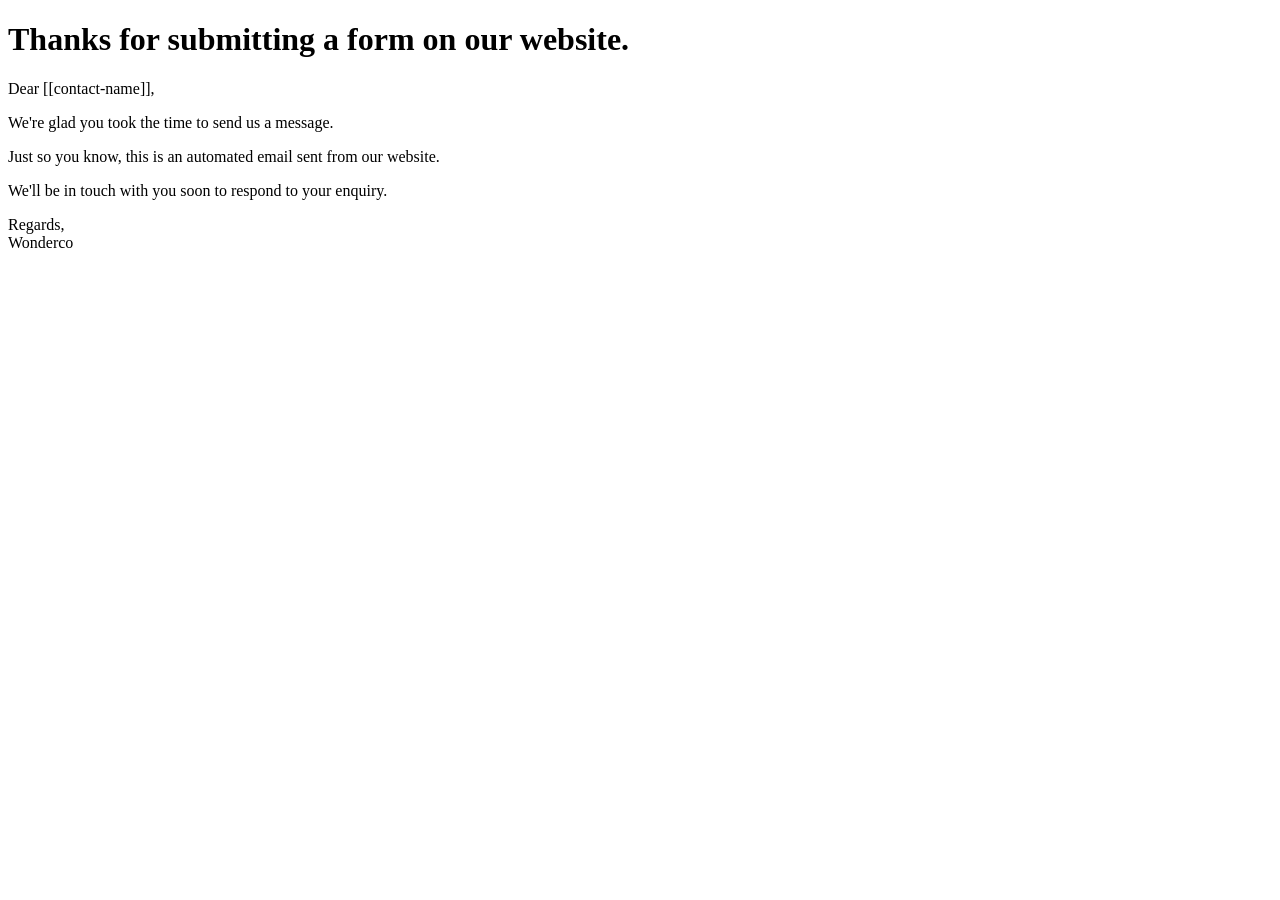
<file: forms/templates/confirmation_to_user.html>
<!DOCTYPE html>
<html>
<body>
    
    <h1>Thanks for submitting a form on our website.</h1>
    <P>
        Dear [[contact-name]],
    </P>
    <p>
        We're glad you took the time to send us a message.  
    </p>
    <p>
        Just so you know, this is an automated email sent from our website.
    </p>
    <p>
        We'll be in touch with you soon to respond to your enquiry.
    </p>
    <p>
        Regards, <br />
        Wonderco <br />
    </p>
</body>
</html>
</file>
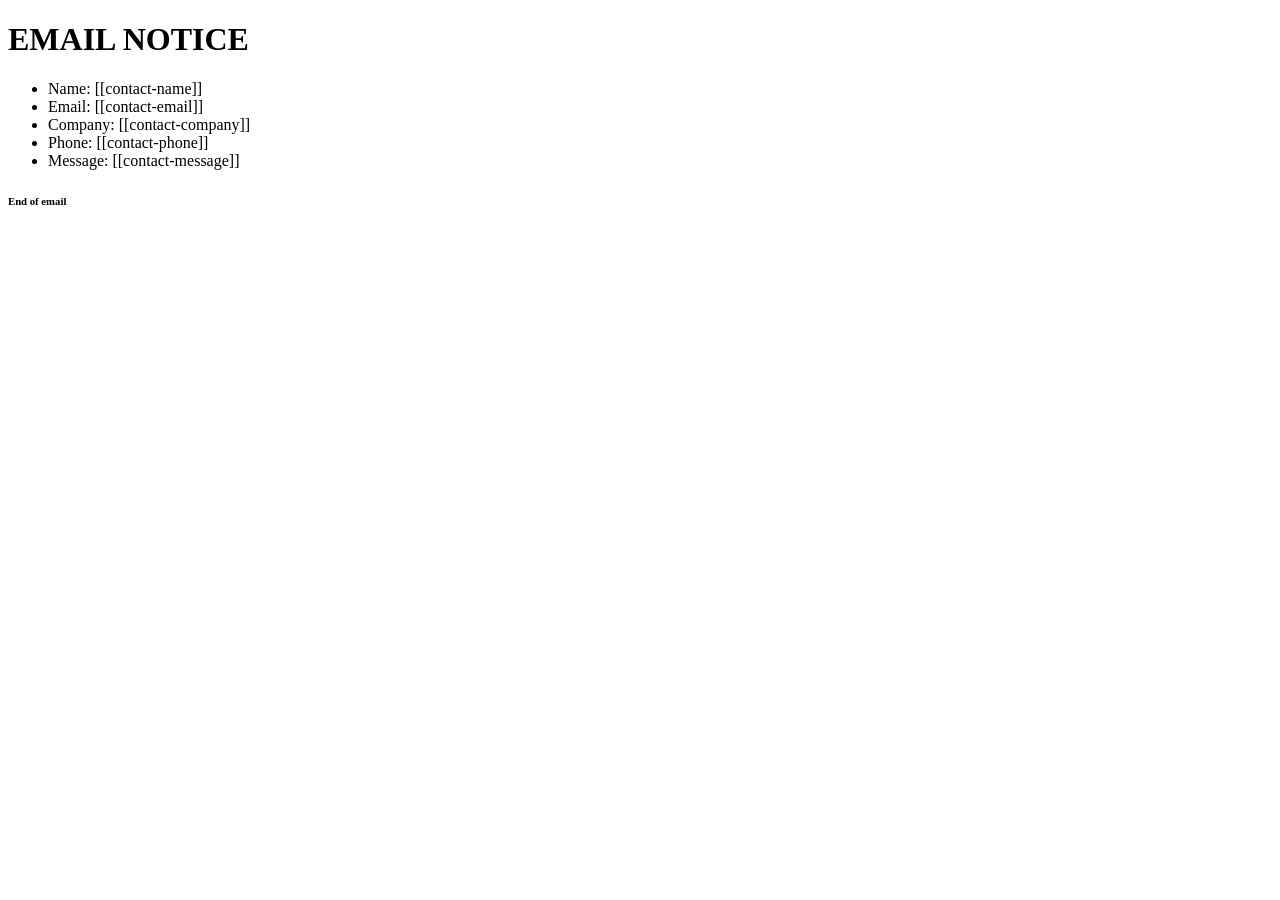
<file: forms/templates/email_to_admin.html>
<!DOCTYPE html>
<html>

<body>
    <h1>EMAIL NOTICE</h1>

    <p>
        <ul>
            <li>
                Name: [[contact-name]]
            </li>
            <li>
                Email: [[contact-email]]
            </li>
            <li>
                Company: [[contact-company]]
            </li>
            <li>
                Phone: [[contact-phone]]
            </li>
            <li>
                Message: [[contact-message]]
            </li>
        </ul>


    </p>

    <h6>End of email</h6>
</body>

</html>
</file>
<file: assets/css/loaders/loader-typing.css>
/* Common Loader CSS */

@keyframes hideLoader{
    0%{ width: 100%; height: 100%; }
    100%{ width: 0; height: 0; }
}
body > div.loader{
        position: fixed;
        background: white;
        width: 100%;
        height: 100%;
        z-index: 1071;
        opacity: 0;
        transition: opacity .5s ease;
        overflow: hidden;
        pointer-events: none;
        display: flex;
        align-items: center;
        justify-content: center;
    }
    body:not(.loaded) > div.loader{
        opacity: 1;
    }
    body:not(.loaded){
        overflow: hidden;
    }
body.loaded > div.loader{
    animation: hideLoader .5s linear .5s forwards;
}

/* Typing Animation */
.loading-animation {
  width: 6px;
  height: 6px;
  border-radius: 50%;
  animation: typing 1s linear infinite alternate;
  position: relative;
  left: -12px;
}

@keyframes typing {
  0% {
    background-color: rgba(100,100,100, 1);
    box-shadow: 12px 0px 0px 0px rgba(100,100,100, 0.2),
      24px 0px 0px 0px rgba(100,100,100, 0.2);
  }

  25% {
    background-color: rgba(100,100,100, 0.4);
    box-shadow: 12px 0px 0px 0px rgba(100,100,100, 2),
      24px 0px 0px 0px rgba(100,100,100, 0.2);
  }

  75% {
    background-color: rgba(100,100,100, 0.4);
    box-shadow: 12px 0px 0px 0px rgba(100,100,100, 0.2),
      24px 0px 0px 0px rgba(100,100,100, 1);
  }
}
</file>
